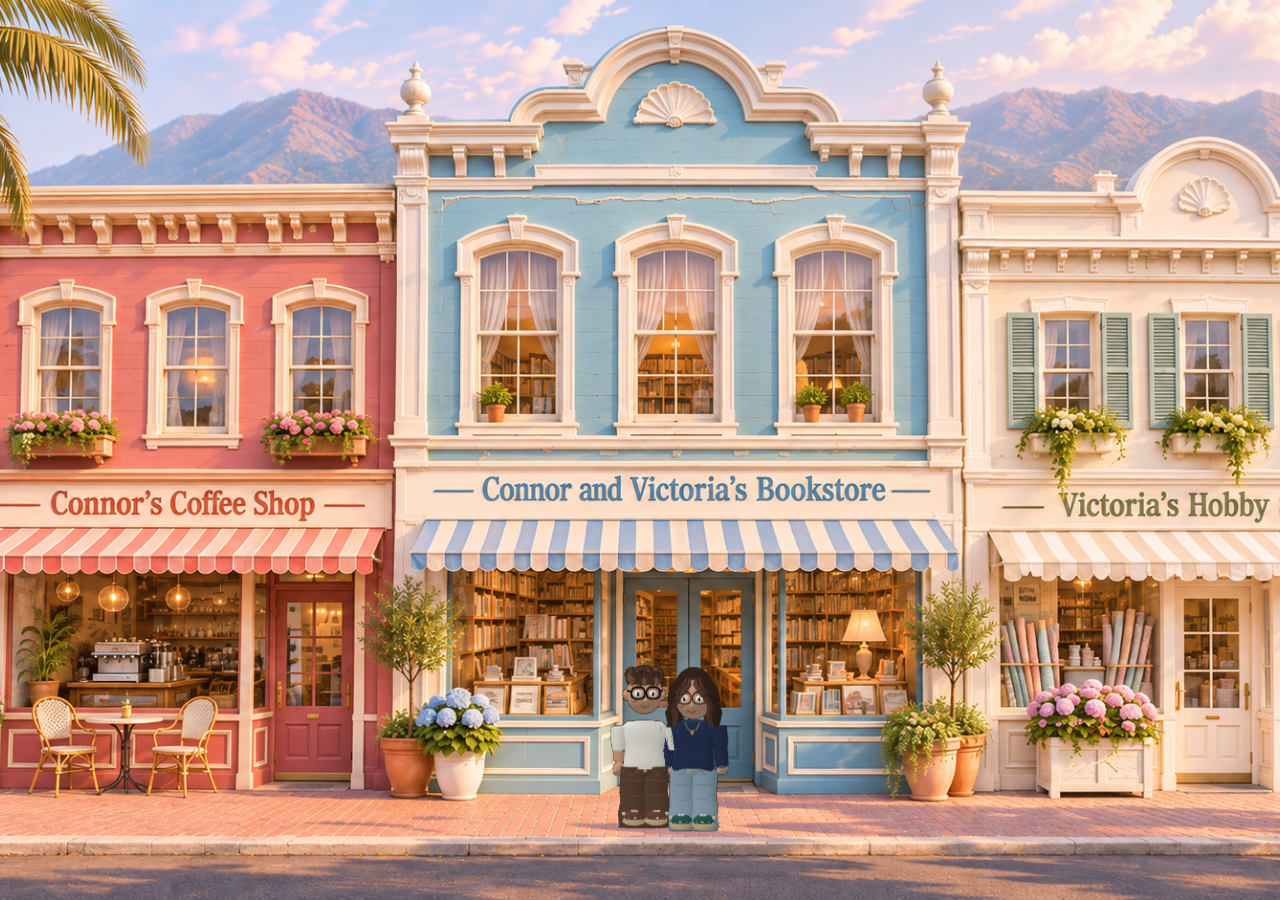
<file: index.html>
<!doctype html>
<html lang="en">
<head>
  <meta charset="utf-8">
  <meta name="viewport" content="width=device-width, initial-scale=1, viewport-fit=cover">
  <meta name="theme-color" content="#edc8bd">
  <meta name="description" content="Take a stroll through Connor and Victoria's little coastal town.">
  <title>Connor & Victoria · Our Little Town</title>
  <link rel="preload" href="./assets/storefront-scene.webp" as="image" type="image/webp">
  <link rel="stylesheet" href="./street.css">
  <script src="./characters3d.js" defer></script>
  <script src="./street.js" defer></script>
</head>
<body>
  <main class="street overview" id="street" aria-label="Explore Connor and Victoria's three seaside shops">
    <div class="camera" id="camera" aria-label="Three pastel storefronts on a seaside street at golden hour: Connor's Coffee Shop, Connor and Victoria's Bookstore, and Victoria's Hobby Store">
      <div class="scene-world" id="scene-world">
        <!-- The original approved storefront art is used completely unchanged. -->
        <img id="street-image" class="street-image" src="./assets/storefront-scene.webp" width="1672" height="941" alt="A beautifully detailed coastal street at golden hour, with a pink coffee shop, a blue bookstore and a white hobby store under striped awnings; mountains and the sea behind them." draggable="false">
        <!-- WebGL characters: actual meshes constructed in characters3d.js; not images. -->
        <div class="characters3d-layer" id="characters3d-layer" aria-label="Connor and Victoria are animated 3D characters; click to wave">
          <canvas id="characters3d" aria-label="Connor and Victoria 3D avatars" title="Click to wave hello"></canvas>
        </div>
        <div class="overview-hotspots" id="hotspots" aria-label="Choose a storefront">
          <button class="hotspot" type="button" data-target="0" aria-label="Zoom in on Connor's Coffee Shop" title="Connor's Coffee Shop"></button>
          <button class="hotspot" type="button" data-target="1" aria-label="Zoom in on Connor and Victoria's Bookstore" title="Connor and Victoria's Bookstore"></button>
          <button class="hotspot" type="button" data-target="2" aria-label="Zoom in on Victoria's Hobby Store" title="Victoria's Hobby Store"></button>
        </div>
      </div>
    </div>
    <button class="zoom-toggle" id="zoom-toggle" type="button" aria-label="Zoom out to see all three shops" title="See the full street" hidden>
      <svg viewBox="0 0 24 24" fill="none" aria-hidden="true"><path d="M8.25 3.5H4.5v3.75M15.75 3.5h3.75v3.75M8.25 20.5H4.5v-3.75m11.25 3.75h3.75v-3.75M4.5 3.5l5 5m10-5-5 5m-10 12 5-5m10 5-5-5" stroke="currentColor" stroke-width="1.65" stroke-linecap="round" stroke-linejoin="round"/></svg>
      <span>Zoom out</span>
    </button>
  </main>
</body>
</html>
</file>
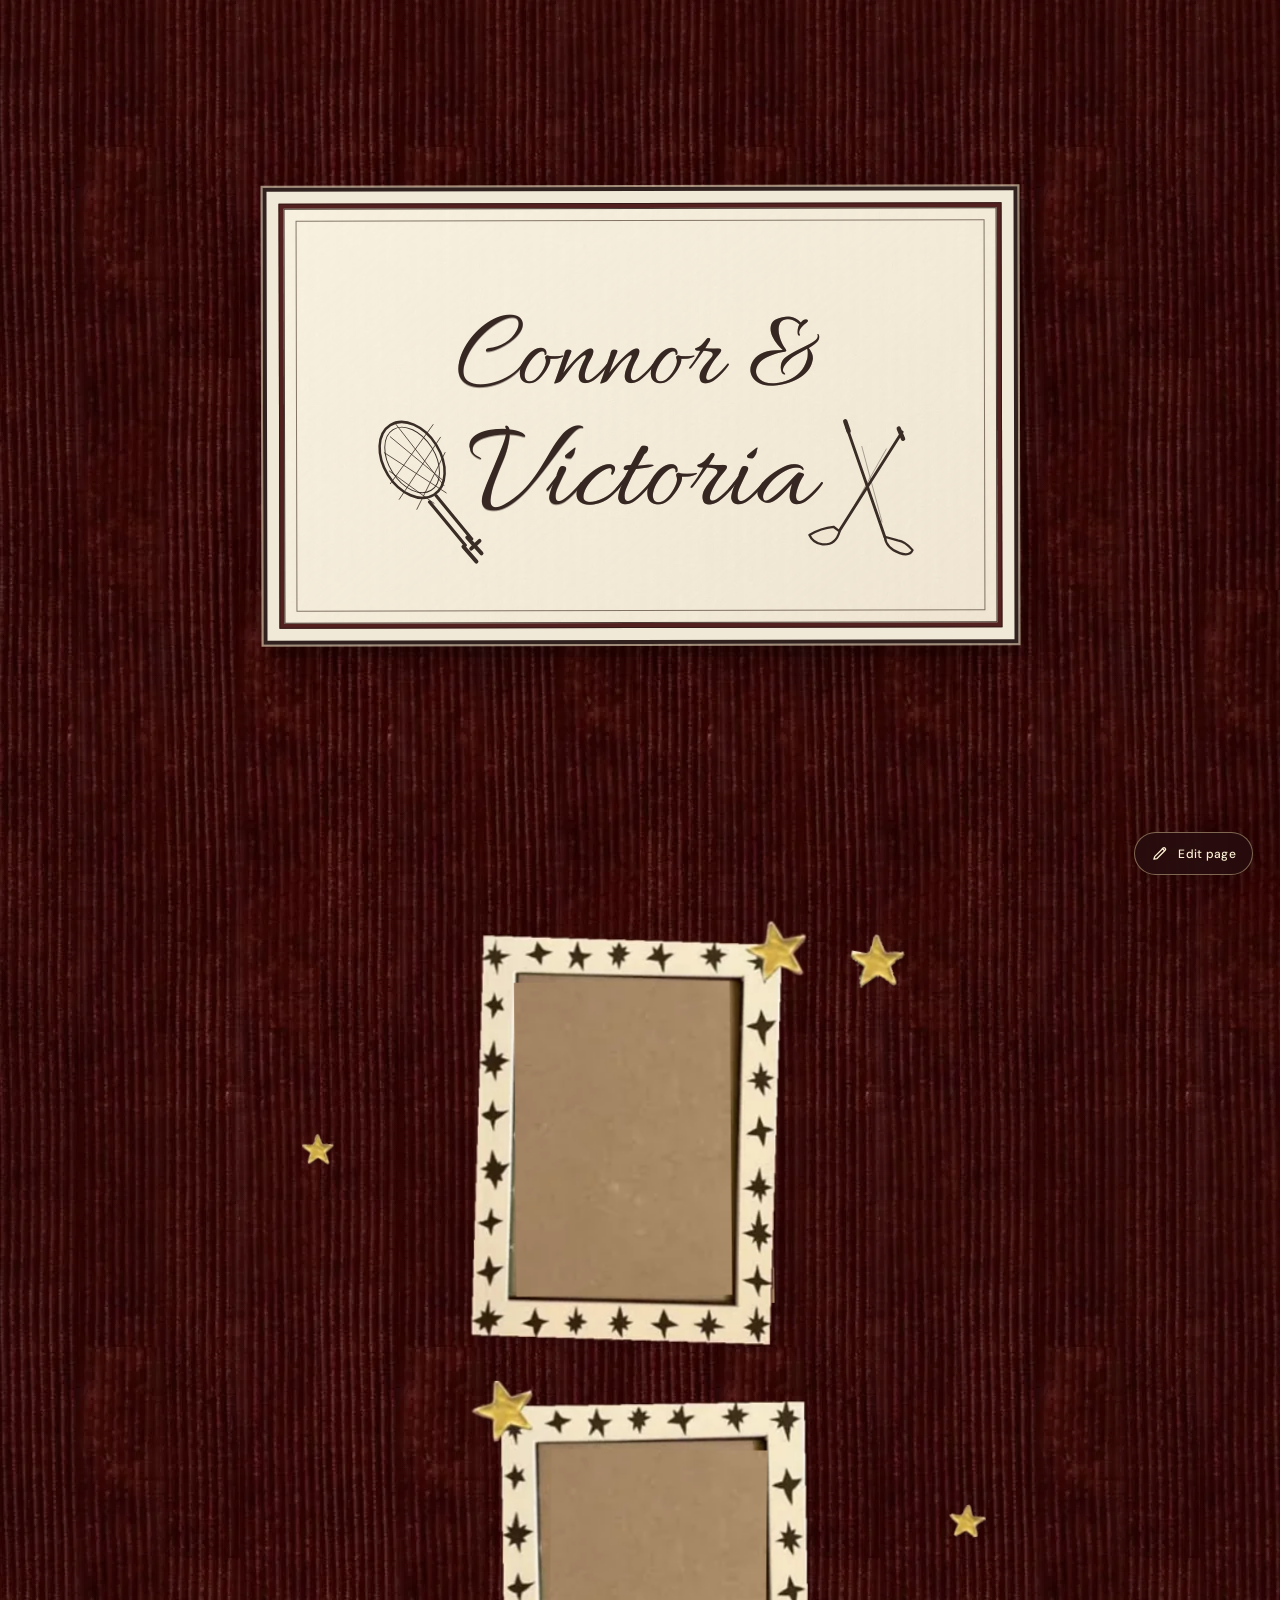
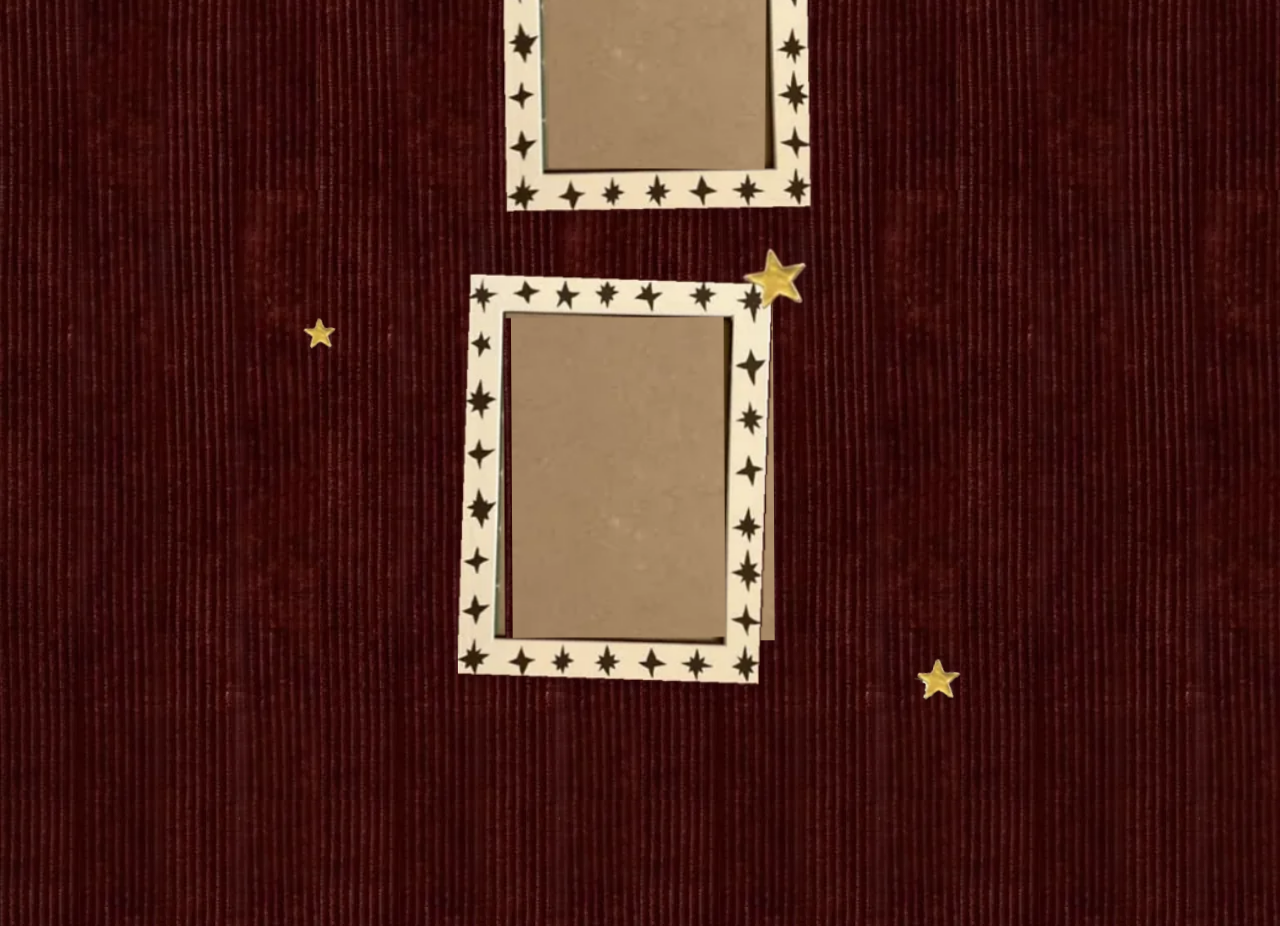
<file: scrapbook.html>
<!doctype html>
<html lang="en">
<head>
  <meta charset="UTF-8" />
  <meta name="viewport" content="width=device-width, initial-scale=1.0" />
  <meta name="theme-color" content="#390d0d" />
  <meta name="description" content="Connor & Victoria — a little scrapbook of places and plans." />
  <link rel="preconnect" href="https://fonts.googleapis.com" />
  <link rel="preconnect" href="https://fonts.gstatic.com" crossorigin />
  <link href="https://fonts.googleapis.com/css2?family=Allura&family=Cormorant+Garamond:wght@400;500;600&family=DM+Sans:wght@400;500;600;700&display=swap" rel="stylesheet" />
  <link rel="stylesheet" href="./styles.css" />
  <title>Connor & Victoria</title>
</head>
<body>
  <a class="skip-link" href="#photobooth">Skip to photo booth</a>
  <main class="scrapbook fabric" id="scrapbook">
    <section class="hero" aria-label="Connor and Victoria introduction">
      <div class="hero-inner">
        <div class="invitation" id="invitation">
          <div class="invitation-edge" aria-hidden="true"></div>
          <div class="invitation-paper">
            <div class="invitation-hairline" aria-hidden="true"></div>
            <div class="invitation-contents">
              <p class="handwritten handwritten-top" id="titleLine1">Connor &amp;</p>
              <p class="handwritten handwritten-bottom" id="titleLine2">Victoria</p>
              <svg class="racket-sketch" viewBox="0 0 135 155" xmlns="http://www.w3.org/2000/svg" aria-hidden="true">
                <g fill="none" stroke="currentColor" stroke-linecap="round" stroke-linejoin="round">
                  <ellipse cx="58" cy="46" rx="27" ry="39" transform="rotate(-23 58 46)" stroke-width="2.4"/>
                  <ellipse cx="58" cy="46" rx="22" ry="34" transform="rotate(-23 58 46)" stroke-width=".9"/>
                  <path d="M75 83l27 46M68 88l27 46" stroke-width="3"/>
                  <path d="M98 127l11 17M93 135l10 16M100 138l9-6" stroke-width="3.7"/>
                  <path d="M41 21l43 49M33 35l52 47M35 53l37 37M47 8l37 67M34 65l49-49M40 81l48-52M55 93l35-49" stroke-width=".8" opacity=".9"/>
                </g>
              </svg>
              <svg class="golf-sketch" viewBox="0 0 150 155" xmlns="http://www.w3.org/2000/svg" aria-hidden="true">
                <g fill="none" stroke="currentColor" stroke-linecap="round" stroke-linejoin="round">
                  <path d="M43 14l56 110M102 12L50 126" stroke-width="3"/>
                  <path d="M41 9l5 10M98 9l6 10" stroke-width="4.6"/>
                  <path d="M99 124q3 12 18 15 11 2 13-5-9-8-17-8Z" fill="#efe5d1" stroke-width="2.4"/>
                  <path d="M51 125q-2 15-16 16-10 0-15-8 11-9 24-12Z" fill="#efe5d1" stroke-width="2.4"/>
                  <path d="M62 33l32 76M88 32l-30 76" stroke-width=".7" opacity=".55"/>
                </g>
              </svg>
            </div>
          </div>
        </div>
      </div>
    </section>

    <section class="photobooth-section" id="photobooth" aria-label="Three photograph navigation frames">
      <div class="photo-stage">
        <img class="floating-star star-left-top" src="./assets/gold_star_2.webp" alt="" draggable="false" />
        <img class="floating-star star-right-top" src="./assets/gold_star_1.webp" alt="" draggable="false" />
        <img class="floating-star star-right-middle" src="./assets/gold_star_4.webp" alt="" draggable="false" />
        <img class="floating-star star-left-bottom" src="./assets/gold_star_6.webp" alt="" draggable="false" />
        <img class="floating-star star-right-bottom" src="./assets/gold_star_5.webp" alt="" draggable="false" />

        <div class="photo-strip" id="photoStrip">
          <a class="photo-frame photo-frame-one" data-frame="0" tabindex="0" aria-label="Photo frame one — destination not set">
            <span class="frame-photo-area">
              <span class="frame-paper" aria-hidden="true"></span>
              <img class="frame-upload" alt="" hidden />
            </span>
            <img class="frame-border" src="./assets/photo_frame_1_photo_window.webp" alt="" draggable="false" />
            <span class="frame-label" hidden></span>
          </a>
          <a class="photo-frame photo-frame-two" data-frame="1" tabindex="0" aria-label="Photo frame two — destination not set">
            <span class="frame-photo-area">
              <span class="frame-paper" aria-hidden="true"></span>
              <img class="frame-upload" alt="" hidden />
            </span>
            <img class="frame-border" src="./assets/photo_frame_2_photo_window.webp" alt="" draggable="false" />
            <span class="frame-label" hidden></span>
          </a>
          <a class="photo-frame photo-frame-three" data-frame="2" tabindex="0" aria-label="Photo frame three — destination not set">
            <span class="frame-photo-area">
              <span class="frame-paper" aria-hidden="true"></span>
              <img class="frame-upload" alt="" hidden />
            </span>
            <img class="frame-border" src="./assets/photo_frame_3_photo_window.webp" alt="" draggable="false" />
            <span class="frame-label" hidden></span>
          </a>
        </div>
      </div>
    </section>
  </main>

  <button class="edit-fab" id="editToggle" aria-expanded="false" aria-controls="editorPanel" title="Edit this page" type="button">
    <svg viewBox="0 0 24 24" width="17" height="17" fill="none" stroke="currentColor" stroke-width="1.8" stroke-linecap="round" stroke-linejoin="round" aria-hidden="true"><path d="m16 5 3 3M4 20l4.5-.9L20 7.5a2.1 2.1 0 0 0-3-3L5.4 16.1 4 20Z" /></svg>
    <span>Edit page</span>
  </button>

  <div class="panel-overlay" id="panelOverlay" hidden></div>
  <aside class="editor-panel" id="editorPanel" aria-label="Homepage editor" aria-hidden="true">
    <div class="editor-header">
      <div>
        <p class="editor-eyebrow">Sabbtical Studio</p>
        <h2>Edit this page</h2>
      </div>
      <button class="icon-button close-editor" id="closeEditor" type="button" aria-label="Close editor">×</button>
    </div>
    <div class="editor-body">
      <div class="save-status"><span class="save-dot"></span><span id="saveStatusText">Saved in this browser</span></div>
      <div class="editor-info">Changes appear immediately. For now, they are saved in this browser, not synced between devices.</div>

      <details class="editor-group" open>
        <summary>Title <span class="summary-icon">+</span></summary>
        <div class="group-content">
          <label for="line1Input">First line</label>
          <input type="text" id="line1Input" maxlength="45" autocomplete="off" value="Connor &" />
          <label for="line2Input">Second line</label>
          <input type="text" id="line2Input" maxlength="45" autocomplete="off" value="Victoria" />
          <label for="typeSize">Lettering size</label>
          <input id="typeSize" type="range" min="75" max="120" value="100" />
        </div>
      </details>

      <details class="editor-group" open>
        <summary>Photo booth <span class="summary-icon">+</span></summary>
        <div class="group-content">
          <div class="frame-selector" role="group" aria-label="Choose a photo frame">
            <button type="button" class="frame-select active" data-select="0" aria-pressed="true">1</button>
            <button type="button" class="frame-select" data-select="1" aria-pressed="false">2</button>
            <button type="button" class="frame-select" data-select="2" aria-pressed="false">3</button>
          </div>
          <p class="frame-edit-caption" id="selectedFrameText">Editing photo 1</p>
          <label class="upload-zone" for="photoInput" id="uploadZone">
            <svg width="25" height="25" viewBox="0 0 24 24" fill="none" stroke="currentColor" stroke-width="1.5" stroke-linecap="round" stroke-linejoin="round" aria-hidden="true"><rect x="3" y="3" width="18" height="18" rx="2"/><circle cx="8.5" cy="8.5" r="1.5"/><path d="m21 15-5-5L5 21"/></svg>
            <span>Choose a photo</span>
            <small>JPG, PNG, WebP • automatically optimized</small>
            <input id="photoInput" type="file" accept="image/png,image/jpeg,image/webp" hidden />
          </label>
          <button type="button" class="editor-text-button" id="removePhoto">Remove photo</button>
          <div class="editor-divider"></div>
          <label for="navLabelInput">Navigation name</label>
          <input id="navLabelInput" type="text" placeholder="e.g., Our trips" maxlength="50" />
          <label for="navUrlInput">Destination link</label>
          <input id="navUrlInput" type="text" placeholder="https://... or #section" />
          <label class="check-row"><input id="showLabelInput" type="checkbox" /> Display the name on the homepage</label>
          <div class="editor-divider"></div>
          <label for="zoomInput">Photo zoom</label>
          <input type="range" id="zoomInput" min="100" max="220" value="100" />
          <label for="positionXInput">Photo horizontal position</label>
          <input type="range" id="positionXInput" min="0" max="100" value="50" />
          <label for="positionYInput">Photo vertical position</label>
          <input type="range" id="positionYInput" min="0" max="100" value="50" />
        </div>
      </details>

      <details class="editor-group">
        <summary>Background <span class="summary-icon">+</span></summary>
        <div class="group-content">
          <p class="quiet">The original burgundy fabric texture is included. You can replace it with another image later.</p>
          <label class="upload-zone smaller" for="backgroundInput"><span>Replace fabric texture</span><input id="backgroundInput" type="file" accept="image/png,image/jpeg,image/webp" hidden /></label>
          <button type="button" class="editor-text-button" id="resetBackground">Restore original fabric</button>
        </div>
      </details>

      <details class="editor-group">
        <summary>Save &amp; transfer <span class="summary-icon">+</span></summary>
        <div class="group-content">
          <p class="quiet">Download a copy of your edits, including your pictures. You can import the file on another browser until shared accounts are connected.</p>
          <button class="editor-action" id="exportBackup" type="button">Download my edits</button>
          <label class="editor-action secondary-action" for="importBackup">Import saved edits<input id="importBackup" type="file" accept=".json,application/json" hidden /></label>
          <button class="editor-text-button danger" id="resetAll" type="button">Reset this browser to the original design</button>
        </div>
      </details>
    </div>
    <div class="editor-footer">
      <button id="doneEditing" class="done-button" type="button">Done editing</button>
    </div>
  </aside>
  <div id="toast" class="toast" role="status" aria-live="polite"></div>
  <script src="./app.js" defer></script>
</body>
</html>
</file>
<file: street.css>
:root{color-scheme:light;--control-bg:rgba(255,250,241,.87);--control-border:rgba(150,116,96,.33);--control-text:#554d47}
*,*::before,*::after{box-sizing:border-box}
html,body{margin:0;width:100%;height:100%;overflow:hidden}
body{font-family:Georgia,'Times New Roman',serif;background:#eed1bc;-webkit-font-smoothing:antialiased}
button{font:inherit;-webkit-tap-highlight-color:transparent;cursor:pointer}
button:focus-visible{outline:3px solid #3a6c91;outline-offset:3px}
.street{position:relative;width:100%;height:100vh;height:100dvh;min-height:320px;overflow:hidden;background:radial-gradient(ellipse at 50% 36%,#f4d7cd 0%,#f5d1c0 54%,#e3c5aa 100%);isolation:isolate}
.camera{position:absolute;inset:0;overflow:hidden;touch-action:manipulation;cursor:default}
.scene-world{position:absolute;top:0;left:0;width:1672px;height:941px;transform-origin:0 0;transition:transform 1050ms cubic-bezier(.21,.77,.15,1);will-change:transform}
.street.no-motion .scene-world{transition:none}
.street-image{position:absolute;inset:0;width:100%;height:100%;max-width:none;display:block;pointer-events:none;user-select:none}
.overview-hotspots{position:absolute;inset:0;pointer-events:none}
.hotspot{position:absolute;background:transparent;pointer-events:none;border:0;border-radius:2px;transition:box-shadow .2s,background .2s}
.street.overview .hotspot{pointer-events:auto;cursor:pointer}
.street.overview .hotspot:hover,.street.overview .hotspot:focus-visible{background:rgba(255,255,255,.055);box-shadow:inset 0 0 0 3px rgba(255,248,219,.76),0 0 25px rgba(255,245,205,.46)}
/* Only change to the world: replace the old SVG people with a transparent WebGL stage. */
.characters3d-layer{position:absolute;left:699px;top:661px;width:338px;height:226px;z-index:2;pointer-events:none;overflow:visible}
.characters3d-layer canvas{display:block;width:100%;height:100%;background:transparent}
.street:not(.overview) .characters3d-layer{pointer-events:auto;cursor:pointer}
.zoom-toggle{position:absolute;z-index:5;top:max(26px,env(safe-area-inset-top));right:max(28px,env(safe-area-inset-right));min-width:143px;min-height:45px;display:flex;align-items:center;justify-content:center;gap:10px;padding:10px 18px;color:var(--control-text);border:1px solid var(--control-border);border-radius:100px;background:var(--control-bg);box-shadow:0 5px 25px rgba(66,51,37,.15);backdrop-filter:blur(10px);-webkit-backdrop-filter:blur(10px);letter-spacing:.015em;font-size:14px;font-weight:bold;transition:transform .18s,background .18s}
.zoom-toggle:hover{background:rgba(255,253,245,.98);transform:scale(1.035)}
.zoom-toggle svg{width:19px;height:19px;flex:none}
.zoom-toggle[hidden]{display:none!important}
@media (max-width:780px){.zoom-toggle{top:max(14px,env(safe-area-inset-top));right:max(14px,env(safe-area-inset-right));min-width:130px;min-height:43px;padding:8px 14px;font-size:13px}}
@media(prefers-reduced-motion:reduce){.scene-world,.zoom-toggle,.hotspot{transition:none!important}}
</file>
<file: styles.css>
:root {
  --wine: #350b0d;
  --wine-dark: #200708;
  --paper: #f1e9d7;
  --ink: #2f241f;
  --gold: #c9a646;
  --paper-shadow: #a79473;
  --ui: #f7f1e9;
}
*{box-sizing:border-box}
html{scroll-behavior:smooth}
body{margin:0;background:var(--wine);color:var(--ink);font-family:'Cormorant Garamond',Georgia,serif;-webkit-font-smoothing:antialiased}
button,input{font:inherit}
button{cursor:pointer}
.skip-link{position:fixed;left:1rem;top:-4rem;z-index:150;background:#fff;color:#111;padding:.6rem 1rem}.skip-link:focus{top:1rem}
.scrapbook{isolation:isolate;overflow:hidden}
.fabric{position:relative;background-color:var(--wine);background-image:linear-gradient(90deg,rgba(21,5,5,.13),transparent 21%,rgba(14,4,4,.06) 72%,rgba(17,4,4,.10)),url('./assets/burgundy-fabric.webp');background-repeat:no-repeat,repeat;background-size:100% 100%,320px 1200px;background-position:center,top left}
.hero{min-height:max(700px,94svh);display:flex;align-items:center;justify-content:center;padding:65px 24px 80px}
.hero-inner{width:100%;display:flex;align-items:center;justify-content:center}
.invitation{width:min(755px,86vw);aspect-ratio:750/454;padding:clamp(10px,1.55vw,17px);background:var(--paper);border:4px solid #30201e;box-shadow:0 0 0 2px rgba(249,237,204,.58),9px 13px 0 rgba(15,3,4,.21),0 20px 45px rgba(17,2,4,.32);position:relative;transform:rotate(-.13deg)}
.invitation-edge{position:absolute;inset:12px;background:#52201f;border:1px solid #341a17;pointer-events:none}
.invitation-paper{position:relative;height:100%;background-color:var(--paper);background-image:linear-gradient(140deg,rgba(255,250,233,.45),rgba(222,201,169,.12)),url('./assets/cream-paper.webp');background-size:auto,auto 100%;border:1px solid rgba(44,30,23,.85);display:grid;place-items:center}
.invitation-hairline{position:absolute;inset:11px;border:1px solid rgba(64,46,36,.63);pointer-events:none}
.invitation-contents{position:relative;width:100%;height:100%;display:flex;align-items:center;flex-direction:column;justify-content:center;padding-top:2%}
.handwritten{margin:0;font-family:'Allura','Snell Roundhand','Segoe Script','Z003','Brush Script MT',cursive;font-weight:400;line-height:.92;color:#362722;text-align:center;white-space:nowrap;position:relative;z-index:2;text-shadow:.25px .25px rgba(47,33,29,.4)}
.handwritten-top{font-size:clamp(63px,8.8vw,118px);transform:translateY(-1%)}
.handwritten-bottom{font-size:clamp(76px,10vw,136px);transform:translateY(6%)}
.racket-sketch,.golf-sketch{position:absolute;width:20%;height:auto;color:#342721;opacity:.97}
.racket-sketch{left:10%;bottom:12%;transform:rotate(-9deg)}
.golf-sketch{right:8%;bottom:14%;transform:rotate(8deg)}
.photobooth-section{min-height:1680px;padding:70px 20px 180px;display:flex;justify-content:center;align-items:flex-start}
.photo-stage{position:relative;width:min(920px,100%);min-height:1430px;display:flex;justify-content:center}
.photo-strip{position:relative;z-index:2;display:flex;flex-direction:column;align-items:center;gap:28px;padding:0 0 20px}
.photo-frame{display:block;position:relative;width:365px;aspect-ratio:304/365;flex-shrink:0;outline:none;text-decoration:none;cursor:pointer;transform-origin:bottom center;transition:transform .32s cubic-bezier(.2,.8,.2,1),filter .32s ease;filter:drop-shadow(4px 7px 3px rgba(15,2,4,.13))}
.photo-frame:nth-child(1){transform:rotate(-.5deg)}
.photo-frame:nth-child(2){transform:rotate(.45deg)}
.photo-frame:nth-child(3){transform:rotate(-.32deg)}
.photo-frame:hover,.photo-frame:focus-visible{transform:translateY(-13px) rotate(0deg) scale(1.018);filter:drop-shadow(4px 17px 8px rgba(18,2,3,.28))}
.photo-frame:focus-visible{outline:3px dashed var(--gold);outline-offset:7px}
.frame-border{display:block;position:relative;width:100%;height:100%;object-fit:fill;pointer-events:none;z-index:2;user-select:none}
.frame-photo-area{position:absolute;left:15.0%;top:10.5%;width:71.8%;height:78%;overflow:hidden;z-index:1;background:var(--paper-shadow)}
.frame-paper{position:absolute;inset:0;background:#a89373 url('./assets/kraft-paper.webp') center / cover no-repeat;display:block}
.frame-upload{position:absolute;width:100%;height:100%;top:0;left:0;object-fit:cover;object-position:50% 50%;transform-origin:center;display:block}
.frame-upload[hidden]{display:none}
.frame-label{position:absolute;z-index:4;bottom:20px;left:50%;transform:translateX(-50%);max-width:86%;font-size:21px;white-space:nowrap;background:var(--paper);padding:3px 10px;color:var(--ink);box-shadow:1px 2px 6px rgba(20,4,5,.2)}
.frame-label[hidden]{display:none}
.floating-star{position:absolute;display:block;pointer-events:none;user-select:none;z-index:3;width:clamp(30px,4vw,56px);height:auto;filter:drop-shadow(2px 2px 1px rgba(15,2,4,.23))}
.star-left-top{left:13%;top:215px;width:37px;transform:rotate(-10deg)}
.star-right-top{right:21%;top:15px;width:61px;transform:rotate(10deg)}
.star-right-middle{right:12%;top:585px;width:43px;transform:rotate(-11deg)}
.star-left-bottom{left:13%;top:1000px;width:38px;transform:rotate(17deg)}
.star-right-bottom{right:15%;top:1340px;width:51px;transform:rotate(10deg)}
.edit-fab{position:fixed;z-index:80;right:27px;bottom:25px;display:flex;align-items:center;gap:10px;border:1px solid rgba(239,218,171,.44);border-radius:100px;padding:12px 16px;background:rgba(40,14,15,.91);color:#fbf0d4;font:500 12px/1 'DM Sans',sans-serif;letter-spacing:.025em;box-shadow:0 6px 25px rgba(0,0,0,.17);backdrop-filter:blur(10px);transition:background .2s,transform .2s}
.edit-fab:hover{background:#672e2a;transform:translateY(-2px)}
.edit-fab:focus-visible{outline:3px solid #e7bf5f;outline-offset:3px}
.panel-overlay{position:fixed;z-index:89;inset:0;background:rgba(22,7,7,.47);backdrop-filter:blur(3px)}.panel-overlay[hidden]{display:none}
.editor-panel{position:fixed;z-index:90;top:0;right:0;width:min(435px,100%);height:100dvh;display:flex;flex-direction:column;background:var(--ui);color:#322824;border-left:1px solid #d5c8bc;box-shadow:-12px 0 50px rgba(23,6,7,.28);transform:translateX(104%);transition:transform .35s cubic-bezier(.2,.8,.2,1);font:400 14px/1.45 'DM Sans',sans-serif}
.editor-panel.open{transform:translateX(0)}
.editor-header{padding:29px 28px 22px;border-bottom:1px solid #e0d5c9;display:flex;align-items:start;justify-content:space-between}
.editor-eyebrow{margin:0 0 8px;text-transform:uppercase;letter-spacing:.23em;color:#977a62;font-size:10px;font-weight:700}
.editor-header h2{font:500 34px/1 'Cormorant Garamond',serif;margin:0}
.icon-button{border:1px solid #d8cbbc;background:none;border-radius:50%;width:33px;height:33px;font:24px/28px 'DM Sans',sans-serif;color:#6a5850}
.editor-body{padding:19px 28px 30px;overflow:auto;flex:1;overscroll-behavior:contain}
.save-status{display:flex;gap:9px;align-items:center;color:#6d655e;font-size:11px;margin-bottom:13px}.save-dot{width:8px;height:8px;border-radius:50%;background:#719063;box-shadow:0 0 0 3px rgba(113,144,99,.11)}
.editor-info{font-size:12px;background:#eee3d5;padding:12px 14px;border:1px solid #e2d2be;border-radius:3px;color:#69574e;line-height:1.6;margin-bottom:19px}
.editor-group{border-top:1px solid #dbd1c6}.editor-group:last-child{border-bottom:1px solid #dbd1c6}
.editor-group summary{cursor:pointer;display:flex;align-items:center;justify-content:space-between;list-style:none;letter-spacing:.02em;font-weight:600;padding:18px 0;font-size:14px}.editor-group summary::-webkit-details-marker{display:none}
.summary-icon{color:#86796b;font-weight:400;font-size:21px}.editor-group[open] .summary-icon{transform:rotate(45deg)}
.group-content{padding:0 0 23px;display:flex;flex-direction:column;gap:9px}
.group-content label:not(.upload-zone):not(.check-row):not(.editor-action){font-size:11px;font-weight:700;color:#6c5c54;margin-top:9px}
.group-content input[type=text]{outline:none;border:1px solid #d6cabc;background:#fffdf9;border-radius:3px;padding:12px 13px;font:400 13px 'DM Sans',sans-serif;color:#29211b;width:100%;transition:border-color .2s}
.group-content input[type=text]:focus{border-color:#875548;box-shadow:0 0 0 2px rgba(135,85,72,.1)}
.group-content input[type=range]{width:100%;accent-color:#71362f;margin:4px 0 8px}
.frame-selector{display:flex;gap:8px}.frame-select{border:1px solid #d4c6b9;background:transparent;color:#766a61;border-radius:2px;flex:1;padding:10px 0;font-weight:600}.frame-select.active{background:#562320;color:#fff8ec;border-color:#562320}
.frame-edit-caption{color:#866955;font-size:12px;margin:7px 0 3px;font-weight:600}
.upload-zone{display:flex;flex-direction:column;align-items:center;justify-content:center;gap:5px;min-height:122px;border:1px dashed #c8b6a2;background:#f2ebdf;color:#553e34;cursor:pointer;font-size:13px;font-weight:600;text-align:center;padding:12px}.upload-zone small{font-size:10px;color:#8e8072;font-weight:400}
.upload-zone:hover{border-color:#844a3b;background:#f7f1e7}.upload-zone.smaller{min-height:70px}.editor-text-button{padding:8px 0;text-align:left;background:none;border:0;font:500 12px 'DM Sans',sans-serif;color:#854a3e;align-self:start}.editor-text-button:hover{text-decoration:underline}.editor-text-button.danger{color:#aa5f5f}.editor-divider{height:1px;background:#e6ddd3;margin:10px 0}
.check-row{display:flex;align-items:center;gap:9px;font-size:12px;margin:8px 0 4px}.check-row input{accent-color:#71362f}.quiet{font:400 12px/1.6 'DM Sans',sans-serif;color:#75675c;margin:2px 0 10px}
.editor-action{border-radius:3px;display:block;background:#55211e;border:1px solid #55211e;color:#fff7ea;padding:11px 13px;text-align:center;font:600 12px 'DM Sans',sans-serif;cursor:pointer}.editor-action:hover{background:#6f302a}.secondary-action{background:transparent;border-color:#c4ae9d;color:#5b3933}.secondary-action:hover{background:#f0e5d9}
.editor-footer{border-top:1px solid #dfd5cb;padding:16px 28px 20px;background:var(--ui)}.done-button{display:block;width:100%;border:0;border-radius:3px;background:#52211e;color:#fff5e5;font:600 12px/1 'DM Sans',sans-serif;padding:16px}.done-button:hover{background:#6a3029}
.toast{position:fixed;z-index:110;bottom:26px;left:50%;transform:translate(-50%,130px);background:#2e201a;color:#fff6e6;font:500 12px 'DM Sans',sans-serif;padding:12px 19px;border-radius:5px;pointer-events:none;opacity:0;visibility:hidden;transition:transform .32s ease,opacity .25s ease,visibility .25s;box-shadow:0 5px 24px rgba(0,0,0,.2)}.toast.show{transform:translate(-50%,0);opacity:1;visibility:visible}
body.editing .photo-frame{outline:1px dashed rgba(243,214,135,.40);outline-offset:7px}
body.editing .photo-frame.active-edit{outline:2px solid #f2d38b;outline-offset:6px}
@media(max-width:720px){
 .hero{min-height:75svh;padding:52px 18px 60px}.invitation{width:min(92vw,590px);padding:9px;border-width:2px}.invitation-edge{inset:8px}.invitation-hairline{inset:6px}
 .handwritten-top{font-size:clamp(46px,10vw,77px)}.handwritten-bottom{font-size:clamp(54px,12vw,90px)}.racket-sketch{width:18%;left:8%;bottom:11%}.golf-sketch{width:20%;right:6%;bottom:13%}
 .photobooth-section{padding:65px 10px 110px;min-height:1530px}.photo-stage{min-height:1370px;width:100%}.photo-strip{gap:23px}
 .photo-frame{width:min(325px,79vw)}.floating-star{width:33px}.star-left-top{left:3%;top:230px;width:31px}.star-right-top{right:3%;top:18px;width:43px}.star-right-middle{right:3%;top:575px;width:30px}.star-left-bottom{left:3%;top:1000px;width:32px}.star-right-bottom{right:3%;top:1290px;width:37px}
 .edit-fab{right:15px;bottom:15px;padding:11px 13px}.editor-body{padding:16px 24px}.editor-header{padding:24px}.editor-footer{padding:14px 24px 18px}
}
@media(max-width:430px){.hero{min-height:64svh}.invitation{width:93vw}.handwritten-top{font-size:clamp(40px,10.5vw,60px)}.handwritten-bottom{font-size:clamp(48px,12vw,74px)}.photo-frame{width:min(320px,82vw)}.photobooth-section{min-height:1530px}}
@media(prefers-reduced-motion:reduce){html{scroll-behavior:auto}.photo-frame,.editor-panel,.toast,.edit-fab{transition:none!important}}
</file>
